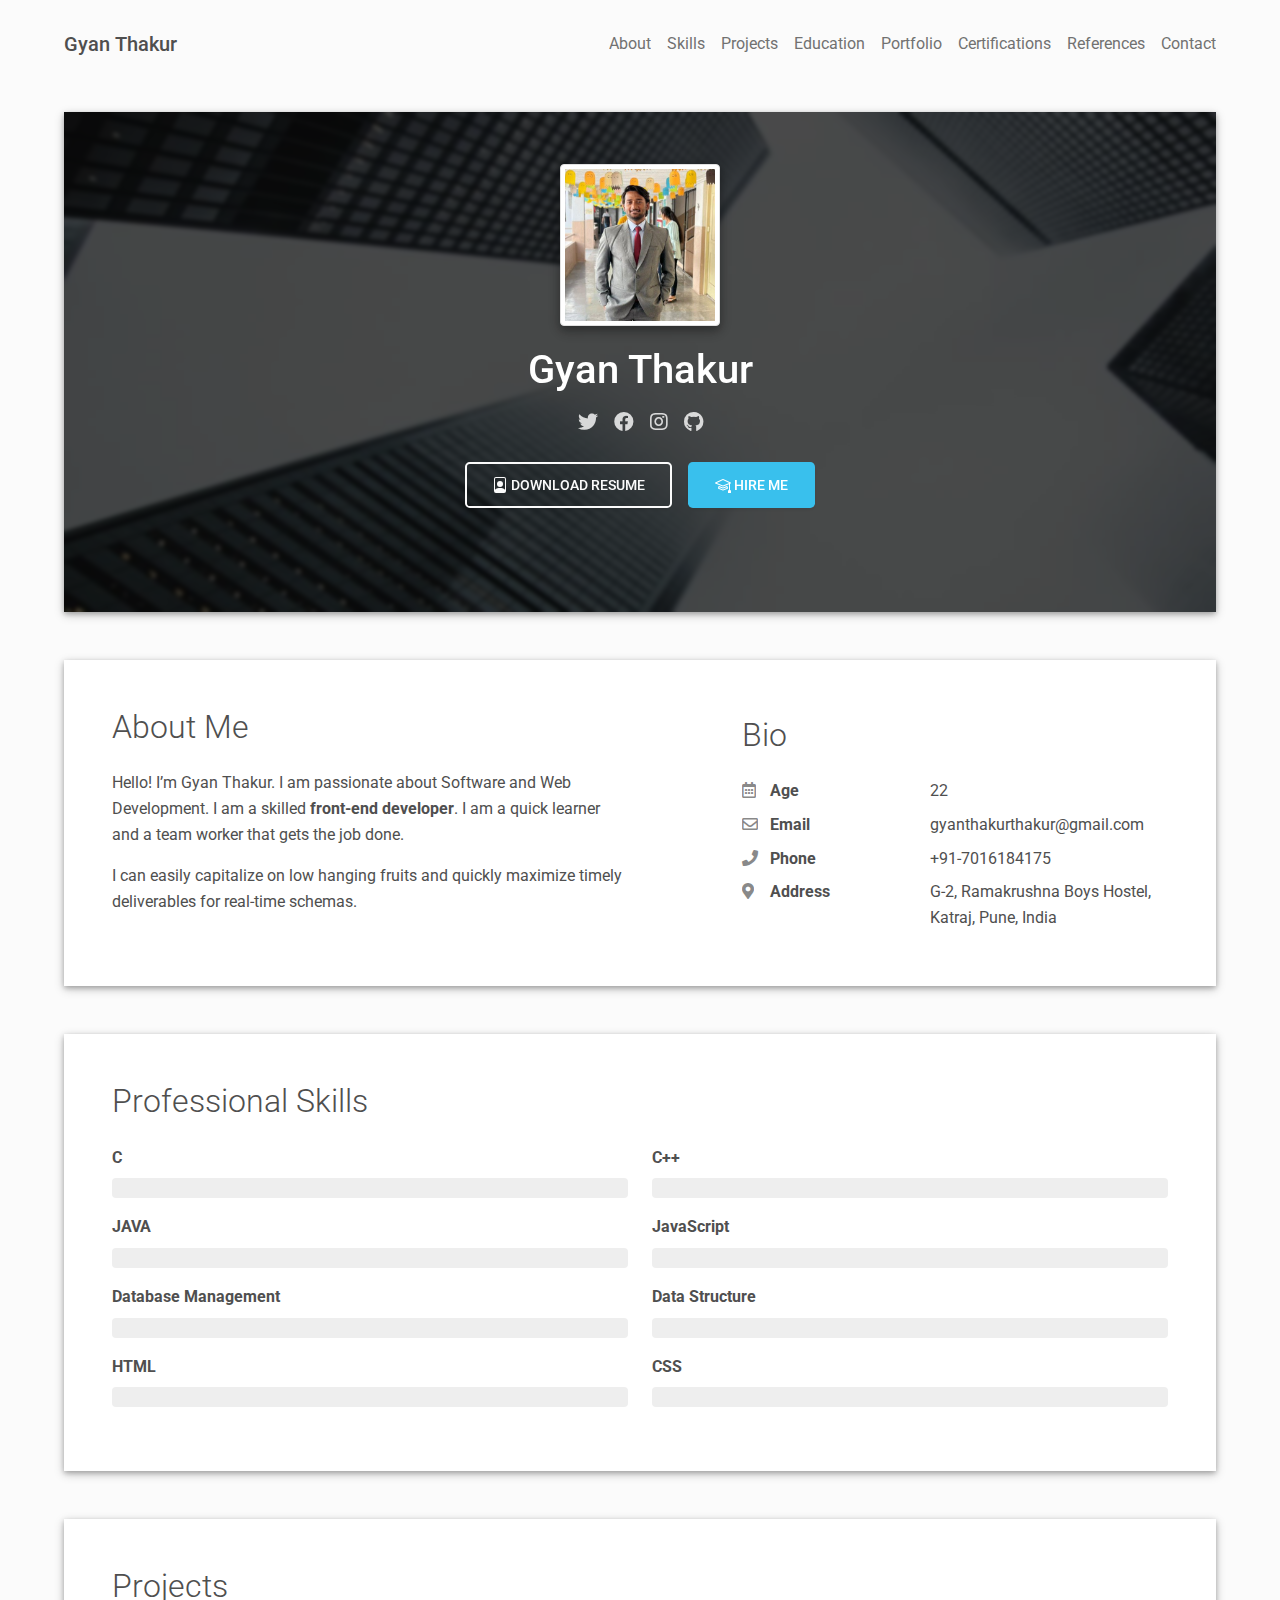
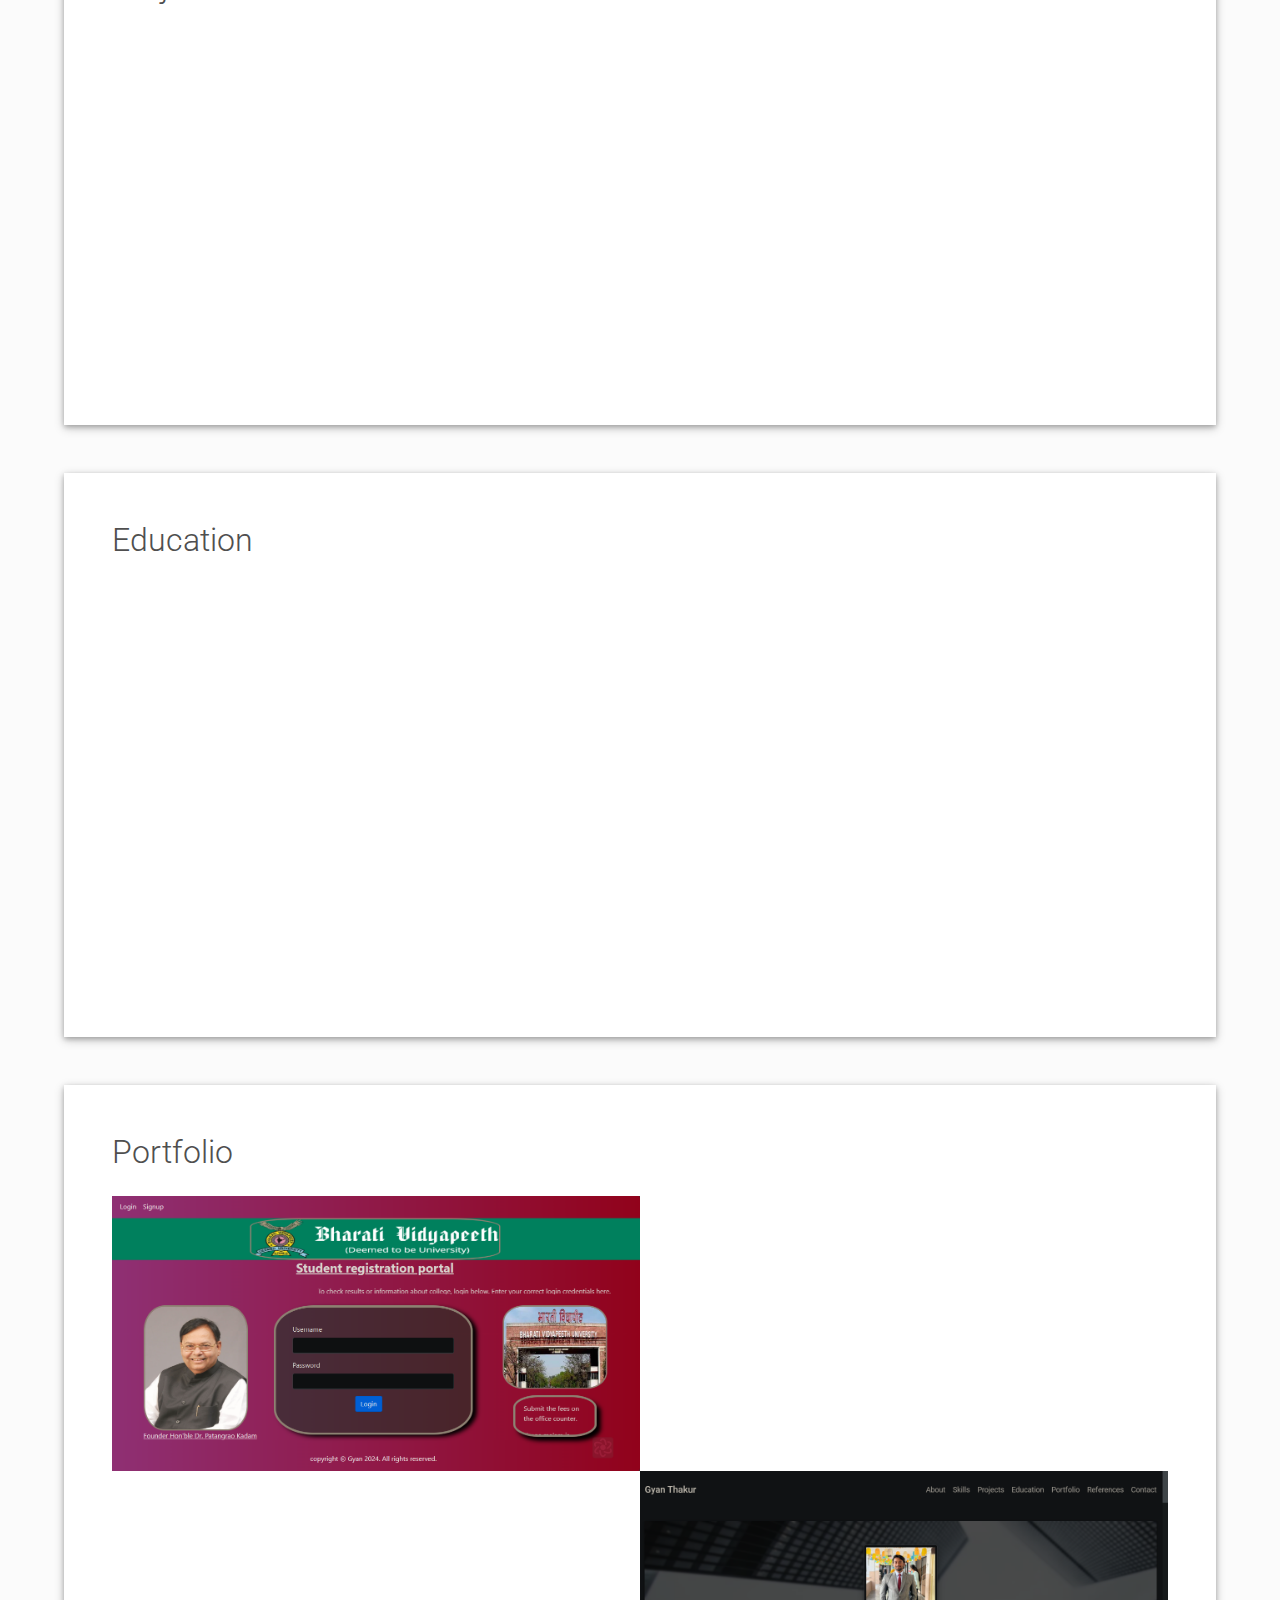
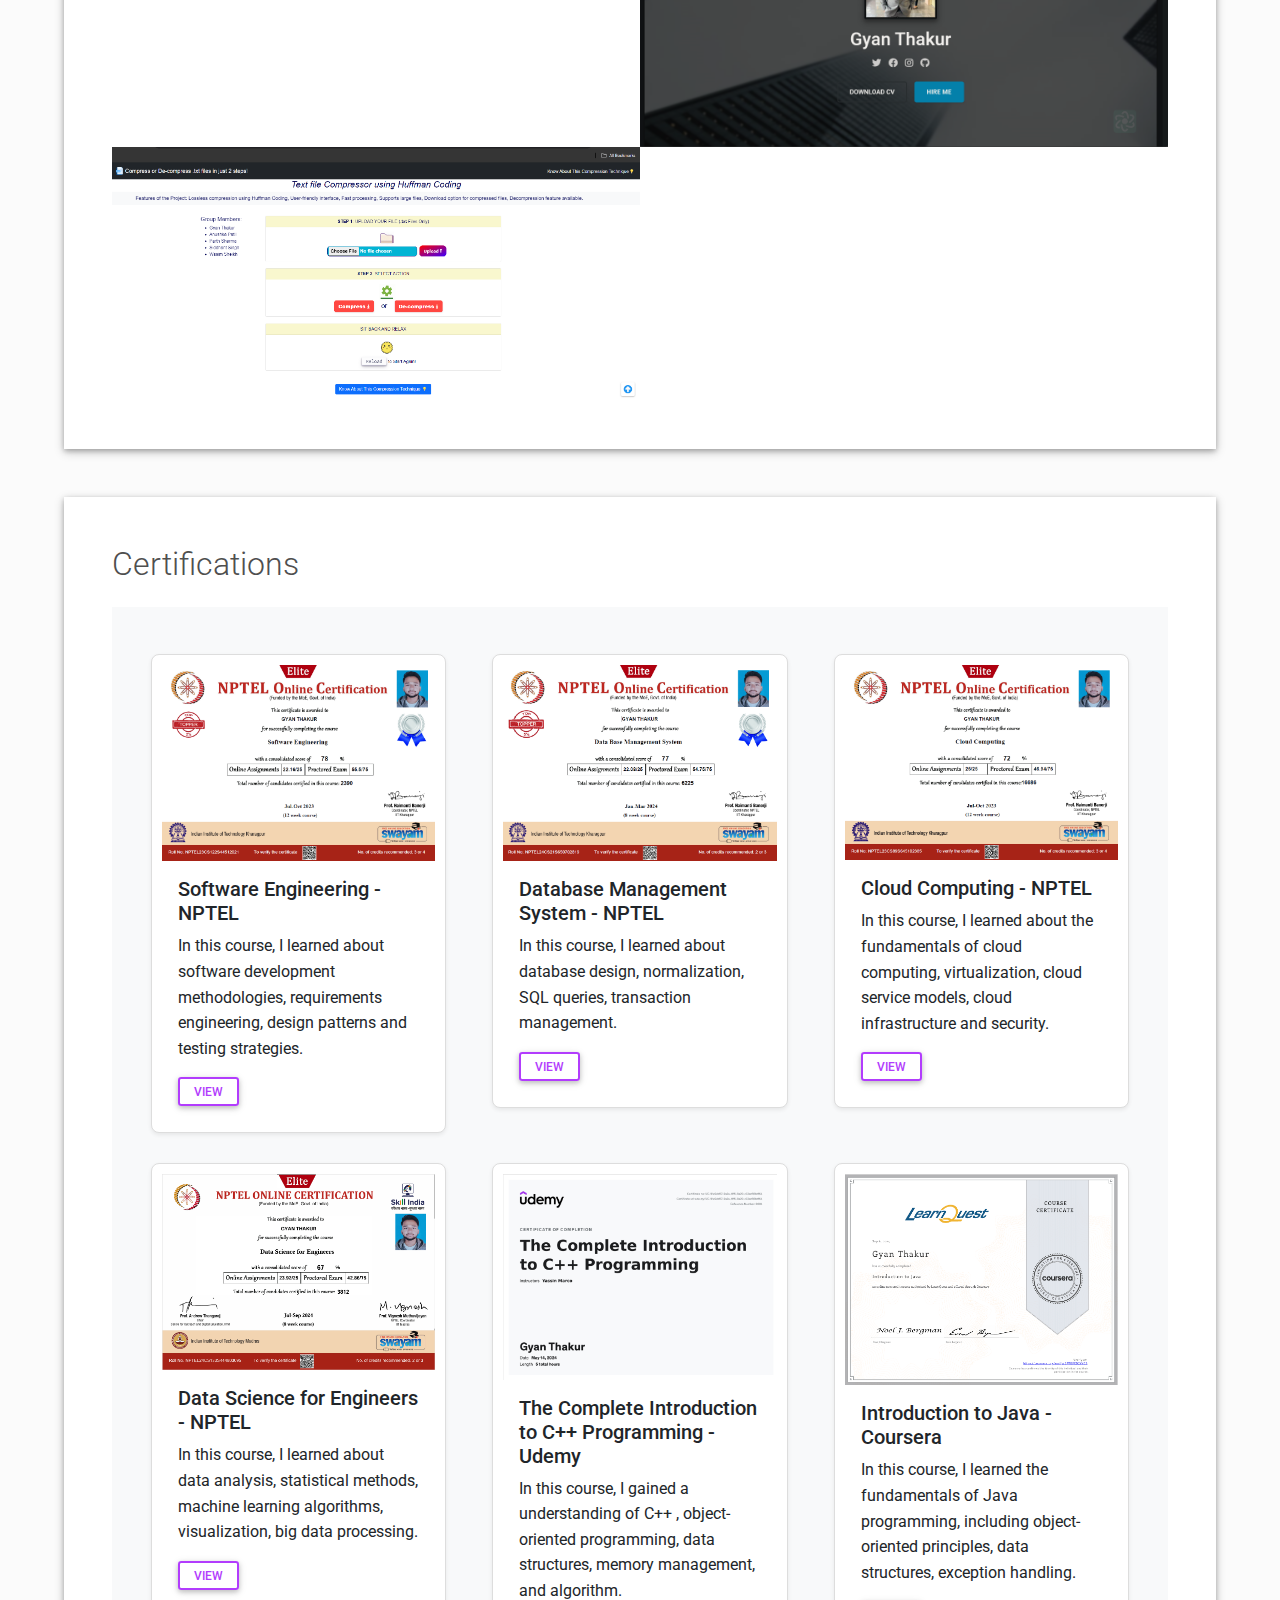
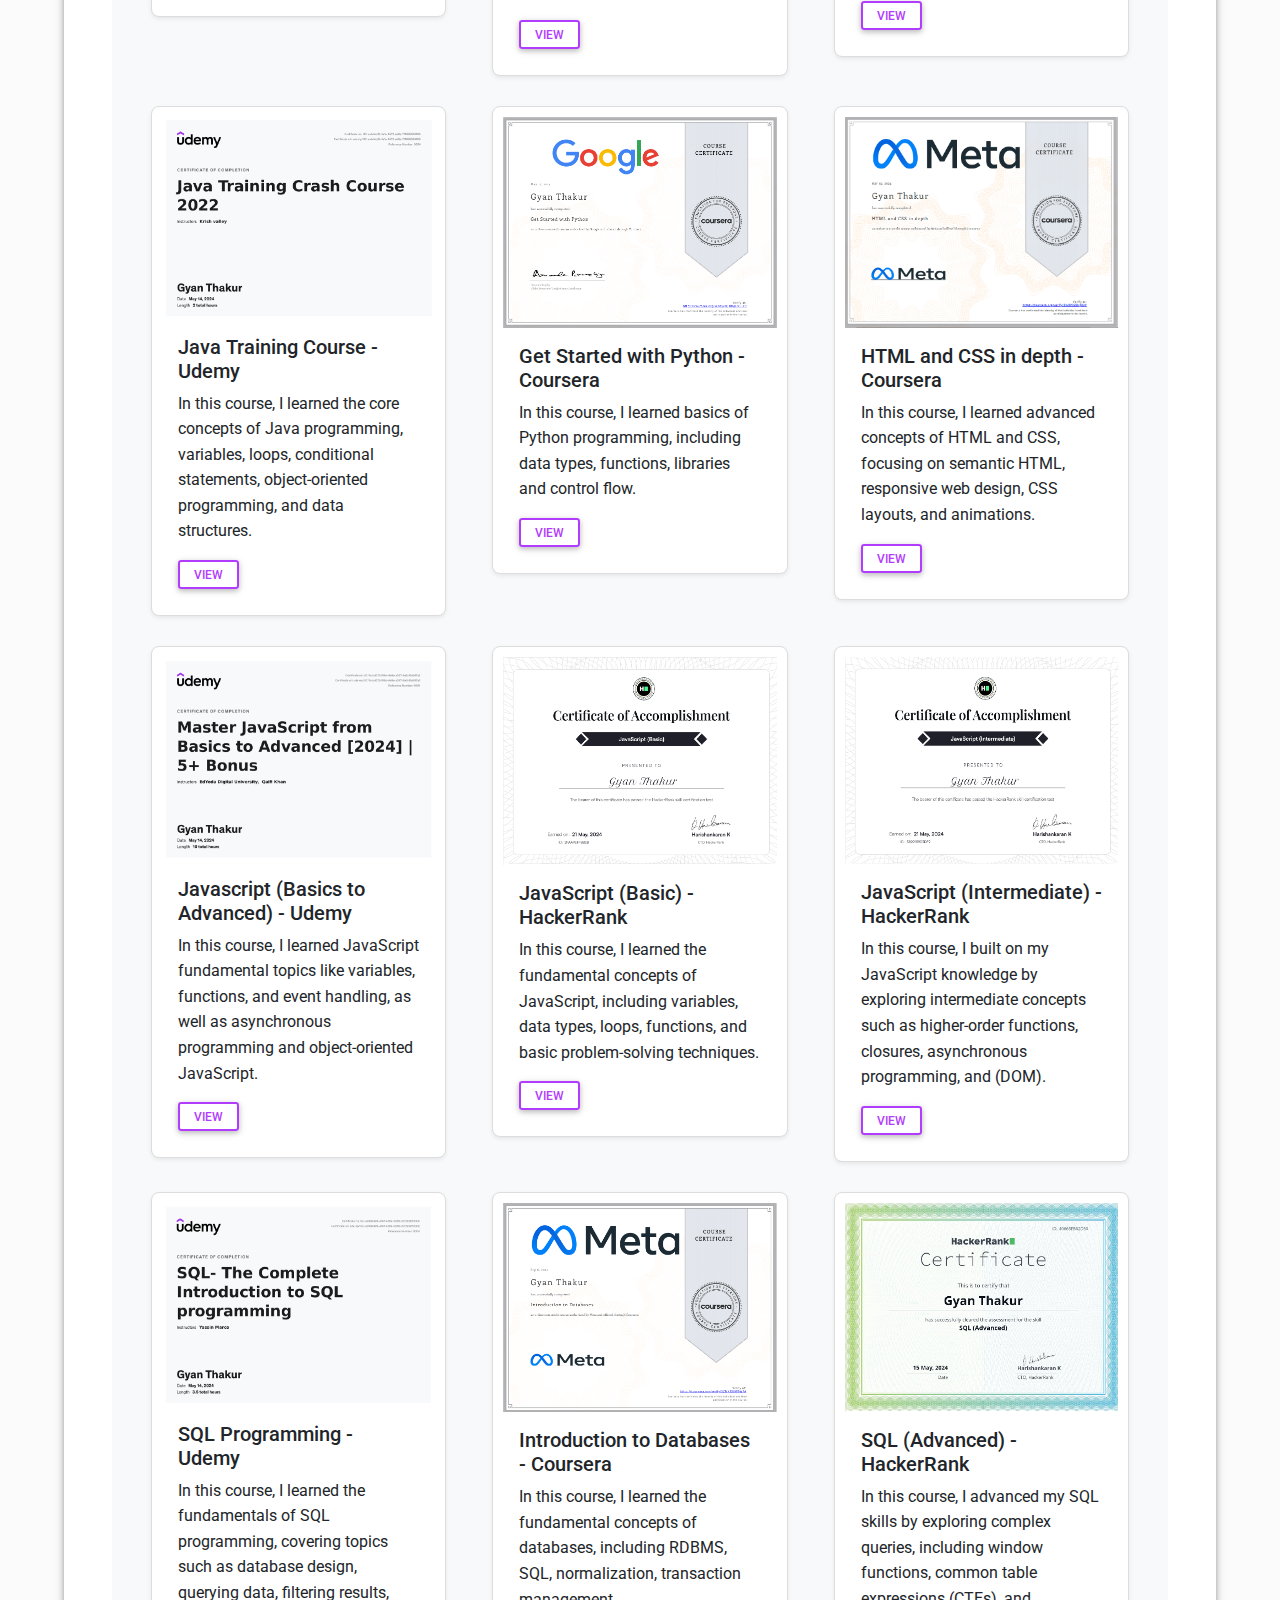
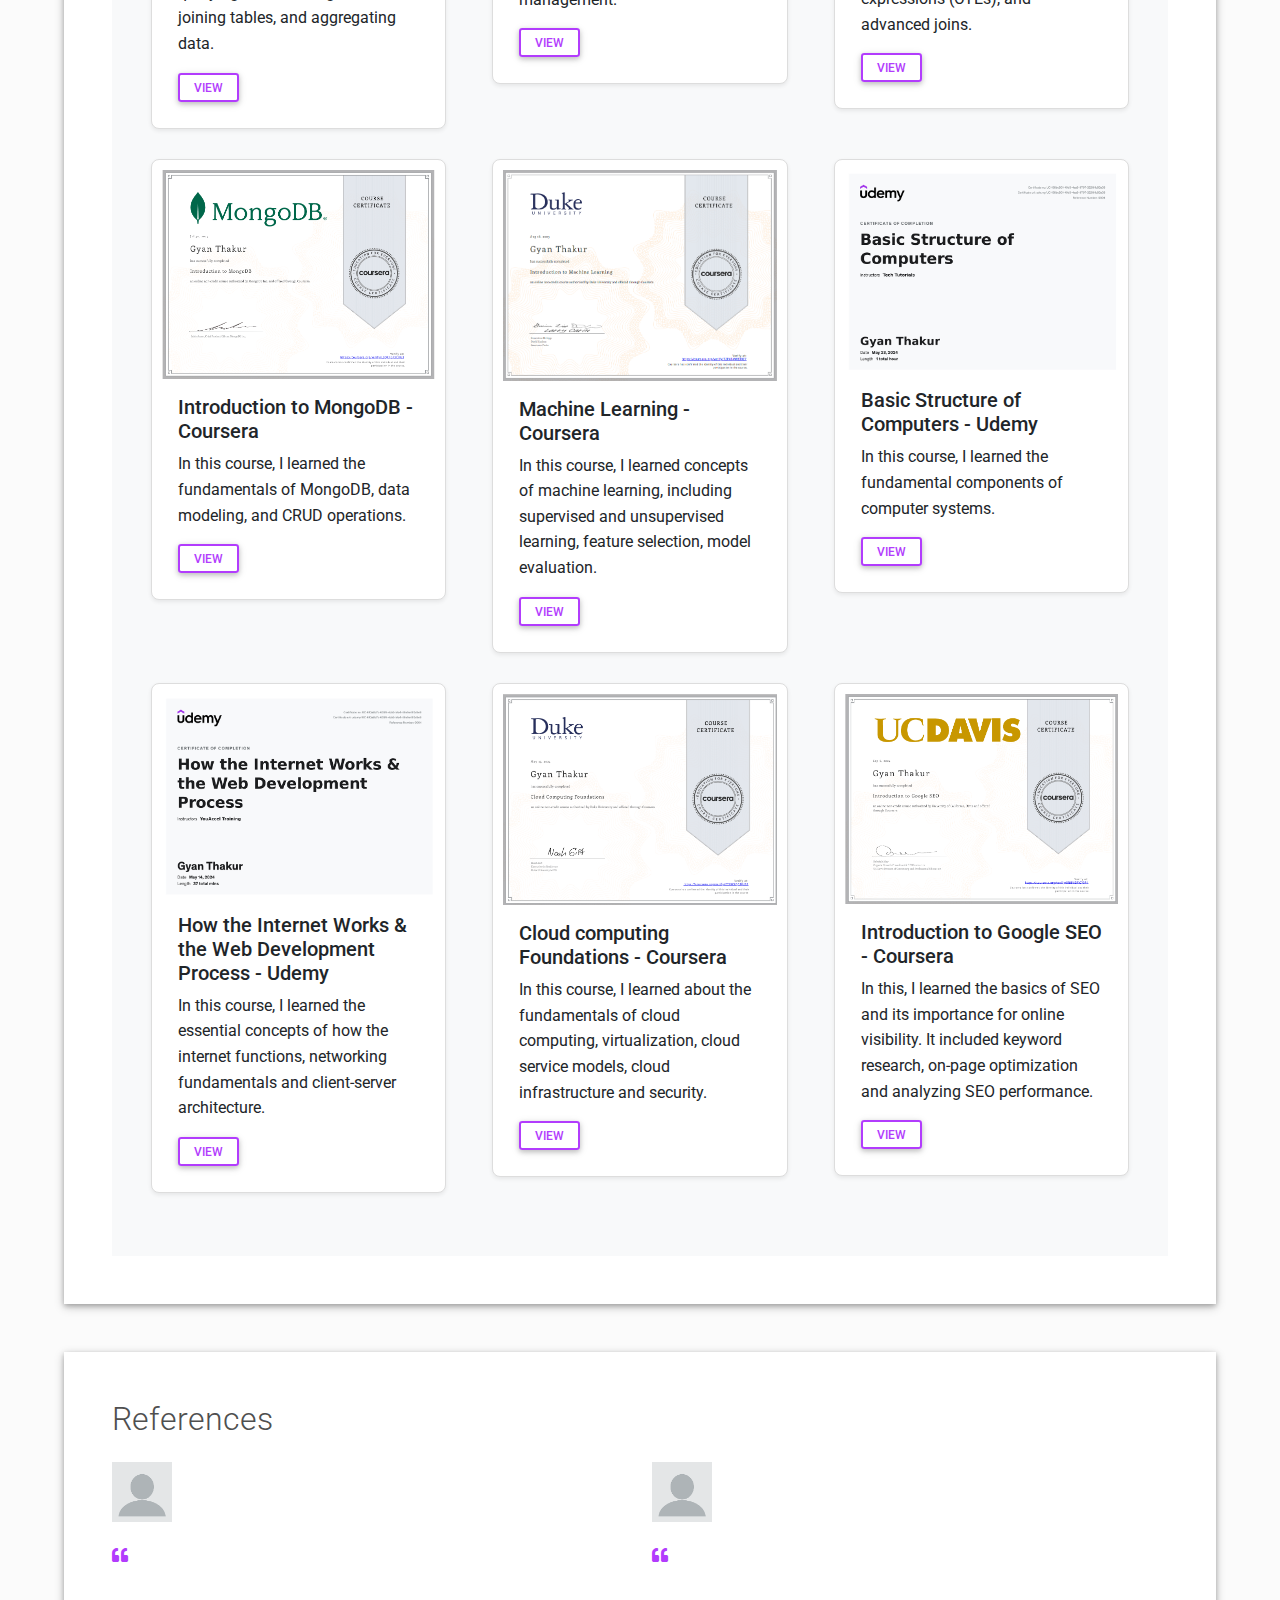
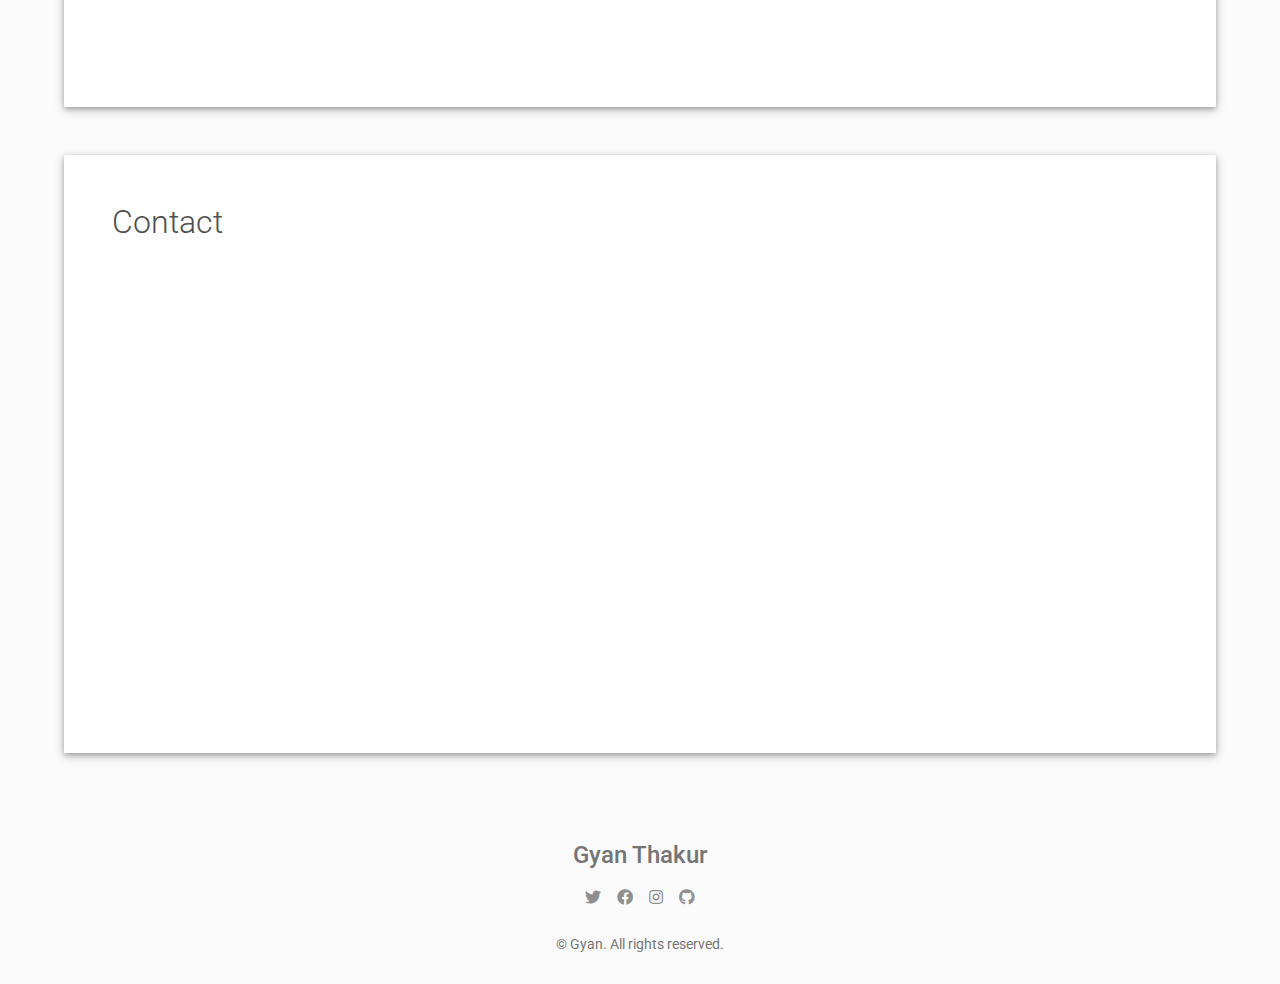
<file: index.html>
<!DOCTYPE html>
<html lang="en-US">

<head>
  <meta charset="UTF-8">
  <meta http-equiv="X-UA-Compatible" content="IE=edge">
  <meta name="viewport" content="width=device-width, initial-scale=1">
  <title>Portfolio website</title>
  <link href="https://cdn.jsdelivr.net/npm/bootstrap@5.3.3/dist/css/bootstrap.min.css" rel="stylesheet"
    integrity="sha384-QWTKZyjpPEjISv5WaRU9OFeRpok6YctnYmDr5pNlyT2bRjXh0JMhjY6hW+ALEwIH" crossorigin="anonymous">
  <link rel="preconnect" href="https://fonts.gstatic.com" crossorigin="crossorigin" />
  <link rel="preload" as="style"
    href="https://fonts.googleapis.com/css2?family=Poppins:wght@600&amp;family=Roboto:wght@300;400;500;700&amp;display=swap" />
  <link rel="stylesheet"
    href="https://fonts.googleapis.com/css2?family=Poppins:wght@600&amp;family=Roboto:wght@300;400;500;700&amp;display=swap"
    media="print" onload="this.media='all'" />
  <noscript>
    <link rel="stylesheet"
      href="https://fonts.googleapis.com/css2?family=Poppins:wght@600&amp;family=Roboto:wght@300;400;500;700&amp;display=swap" />
  </noscript>
  <link href="css/font-awesome/css/all.min.css" rel="stylesheet">
  <link href="css/mdb.min.css" rel="stylesheet">
  <link href="css/aos.css" rel="stylesheet">
  <link href="css/main.css" rel="stylesheet">
  <link href="css/form.css" rel="stylesheet">
  <noscript>
    <style type="text/css">
      [data-aos] {
        opacity: 1 !important;
        transform: translate(0) scale(1) !important;
      }
    </style>
  </noscript>
</head>

<body class="bg-light" id="top">
  <header class="d-print-none">
    <div class="container text-center text-lg-left">
      <div class="pt-4 clearfix">
        <h1 class="site-title mb-0">Gyan Thakur</h1>
        <div class="site-nav">
          <nav role="navigation">
            <ul class="nav justify-content-center">
              <li class="nav-item"><a class="nav-link" href="#about" title="About"><span
                    class="menu-title">About</span></a>
              </li>
              <li class="nav-item"><a class="nav-link" href="#skills" title="Skills"><span
                    class="menu-title">Skills</span></a>
              </li>
              <li class="nav-item"><a class="nav-link" href="#experience" title="Experience"><span
                    class="menu-title">Projects</span></a>
              </li>
              <li class="nav-item"><a class="nav-link" href="#education" title="Education"><span
                    class="menu-title">Education</span></a>
              </li>
              <li class="nav-item"><a class="nav-link" href="#portfolio" title="Portfolio"><span
                    class="menu-title">Portfolio</span></a>
              </li>
              <li class="nav-item"><a class="nav-link" href="#content" title="Certifications"><span
                class="menu-title">Certifications</span></a>
              </li>
              <li class="nav-item"><a class="nav-link" href="#references" title="References"><span
                    class="menu-title">References</span></a>
              </li>
              <li class="nav-item"><a class="nav-link" href="#contact" title="Contact"><span
                    class="menu-title">Contact</span></a>
              </li>
            </ul>
          </nav>
        </div>
      </div>
    </div>
  </header>
  <div class="page-content">
    <div class="container">
      <div class="resume-container">
        <div class="shadow-1-strong bg-white my-5" id="intro">
          <div class="bg-info text-white">
            <div class="cover bg-image"><img src="images/header-background.jpg" />
              <div class="mask" style="background-color: rgba(0, 0, 0, 0.7);backdrop-filter: blur(2px);">
                <div class="text-center p-5">
                  <div class="avatar p-1"><img class="img-thumbnail shadow-2-strong" src="images/pic.jpg" width="160"
                      height="160" /></div>
                  <div class="header-bio mt-3">
                    <div data-aos="zoom-in" data-aos-delay="0">
                      <h2 class="h1">Gyan Thakur</h2>
                    </div>
                    <div class="header-social mb-3 d-print-none" data-aos="zoom-in" data-aos-delay="200">
                      <nav role="navigation">
                        <ul class="nav justify-content-center">
                          <li class="nav-item"><a class="nav-link" href="https://twitter.com/gboundela"
                              title="Twitter"><i class="fab fa-twitter"></i><span
                                class="menu-title sr-only">Twitter</span></a>
                          </li>
                          <li class="nav-item"><a class="nav-link" href="https://www.facebook.com/gyanush_boundela"
                              title="Facebook"><i class="fab fa-facebook"></i><span
                                class="menu-title sr-only">Facebook</span></a>
                          </li>
                          <li class="nav-item"><a class="nav-link"
                              href="https://www.instagram.com/sarcastic_introvert_007" title="Instagram"><i
                                class="fab fa-instagram"></i><span class="menu-title sr-only">Instagram</span></a>
                          </li>
                          <li class="nav-item"><a class="nav-link" href="https://github.com/gyan007" title="Github"><i
                                class="fab fa-github"></i><span class="menu-title sr-only">Github</span></a>
                          </li>
                        </ul>
                      </nav>
                    </div>
                    <div class="d-print-none"><a class="btn btn-outline-light btn-lg shadow-sm mt-1 me-3"
                        href="Gyan_thakur_Resume.pdf" data-aos="fade-right" data-aos-delay="700"><svg
                          xmlns="http://www.w3.org/2000/svg" width="16" height="16" fill="currentColor"
                          class="bi bi-file-person mr-2 mb-1" viewBox="0 0 16 16">
                          <path
                            d="M12 1a1 1 0 0 1 1 1v10.755S12 11 8 11s-5 1.755-5 1.755V2a1 1 0 0 1 1-1zM4 0a2 2 0 0 0-2 2v12a2 2 0 0 0 2 2h8a2 2 0 0 0 2-2V2a2 2 0 0 0-2-2z" />
                          <path d="M8 10a3 3 0 1 0 0-6 3 3 0 0 0 0 6" />
                        </svg> Download Resume</a><a class="btn btn-info btn-lg shadow-sm mt-1" href="#contact"
                        data-aos="fade-left" data-aos-delay="700"><svg xmlns="http://www.w3.org/2000/svg" width="16"
                          height="16" fill="currentColor" class="bi bi-mortarboard mb-1" viewBox="0 0 16 16">
                          <path
                            d="M8.211 2.047a.5.5 0 0 0-.422 0l-7.5 3.5a.5.5 0 0 0 .025.917l7.5 3a.5.5 0 0 0 .372 0L14 7.14V13a1 1 0 0 0-1 1v2h3v-2a1 1 0 0 0-1-1V6.739l.686-.275a.5.5 0 0 0 .025-.917zM8 8.46 1.758 5.965 8 3.052l6.242 2.913z" />
                          <path
                            d="M4.176 9.032a.5.5 0 0 0-.656.327l-.5 1.7a.5.5 0 0 0 .294.605l4.5 1.8a.5.5 0 0 0 .372 0l4.5-1.8a.5.5 0 0 0 .294-.605l-.5-1.7a.5.5 0 0 0-.656-.327L8 10.466zm-.068 1.873.22-.748 3.496 1.311a.5.5 0 0 0 .352 0l3.496-1.311.22.748L8 12.46z" />
                        </svg> Hire Me</a></div>
                  </div>
                </div>
              </div>
            </div>
          </div>
        </div>
        <div class="shadow-1-strong bg-white my-5 p-5" id="about">
          <div class="about-section">
            <div class="row">
              <div class="col-md-6">
                <h2 class="h2 fw-light mb-4">About Me</h2>
                <p>Hello! I’m Gyan Thakur. I am passionate about Software and Web Development. I am a skilled
                  <strong>front-end developer</strong>. I am a quick learner and a team worker that gets the job done.
                </p>
                <p>I can easily capitalize on low hanging fruits and quickly maximize timely deliverables for real-time
                  schemas.</p>
              </div>
              <div class="col-md-5 offset-lg-1">
                <div class="row mt-2">
                  <h2 class="h2 fw-light mb-4">Bio</h2>
                  <div class="col-sm-5">
                    <div class="pb-2 fw-bolder"><i class="far fa-calendar-alt pe-2 text-muted"
                        style="width:24px;opacity:0.85;"></i> Age</div>
                  </div>
                  <div class="col-sm-7">
                    <div class="pb-2">22</div>
                  </div>
                  <div class="col-sm-5">
                    <div class="pb-2 fw-bolder"><i class="far fa-envelope pe-2 text-muted"
                        style="width:24px;opacity:0.85;"></i> Email</div>
                  </div>
                  <div class="col-sm-7">
                    <div class="pb-2">gyanthakurthakur@gmail.com</div>
                  </div>
                  <div class="col-sm-5">
                    <div class="pb-2 fw-bolder"><i class="fas fa-phone pe-2 text-muted"
                        style="width:24px;opacity:0.85;"></i> Phone</div>
                  </div>
                  <div class="col-sm-7">
                    <div class="pb-2">+91-7016184175</div>
                  </div>
                  <div class="col-sm-5">
                    <div class="pb-2 fw-bolder"><i class="fas fa-map-marker-alt pe-2 text-muted"
                        style="width:24px;opacity:0.85;"></i> Address</div>
                  </div>
                  <div class="col-sm-7">
                    <div class="pb-2">G-2, Ramakrushna Boys Hostel, Katraj, Pune, India</div>
                  </div>
                </div>
              </div>
            </div>
          </div>
        </div>


        <div class="shadow-1-strong bg-white my-5 p-5" id="skills">
          <div class="skills-section">
            <h2 class="h2 fw-light mb-4">Professional Skills</h2>
            <div class="row">
              <div class="col-md-6">
                <div class="mb-3"><span class="fw-bolder">C</span>
                  <div class="progress my-2 rounded" style="height: 20px">
                    <div class="progress-bar bg-info" role="progressbar" data-aos="zoom-in-right" data-aos-delay="100"
                      data-aos-anchor=".skills-section" style="width: 65%;" aria-valuenow="95" aria-valuemin="0"
                      aria-valuemax="100">Master</div>
                  </div>
                </div>
                <div class="mb-3"><span class="fw-bolder">JAVA</span>
                  <div class="progress my-2 rounded" style="height: 20px">
                    <div class="progress-bar bg-info" role="progressbar" data-aos="zoom-in-right" data-aos-delay="200"
                      data-aos-anchor=".skills-section" style="width: 55%" aria-valuenow="85" aria-valuemin="0"
                      aria-valuemax="100">Intermediate</div>
                  </div>
                </div>
                <div class="mb-3"><span class="fw-bolder">Database Management</span>
                  <div class="progress my-2 rounded" style="height: 20px">
                    <div class="progress-bar bg-info" role="progressbar" data-aos="zoom-in-right" data-aos-delay="300"
                      data-aos-anchor=".skills-section" style="width: 75%" aria-valuenow="75" aria-valuemin="0"
                      aria-valuemax="100">Master</div>
                  </div>
                </div>
                <div class="mb-3"><span class="fw-bolder">HTML</span>
                  <div class="progress my-2 rounded" style="height: 20px">
                    <div class="progress-bar bg-info" role="progressbar" data-aos="zoom-in-right" data-aos-delay="300"
                      data-aos-anchor=".skills-section" style="width: 95%" aria-valuenow="75" aria-valuemin="0"
                      aria-valuemax="100">Expert</div>
                  </div>
                </div>
              </div>
              <div class="col-md-6">
                <div class="mb-3"><span class="fw-bolder">C++</span>
                  <div class="progress my-2 rounded" style="height: 20px">
                    <div class="progress-bar bg-secondary" role="progressbar" data-aos="zoom-in-right"
                      data-aos-delay="400" data-aos-anchor=".skills-section" style="width: 70%" aria-valuenow="95"
                      aria-valuemin="0" aria-valuemax="100">Master</div>
                  </div>
                </div>
                <div class="mb-3"><span class="fw-bolder">JavaScript</span>
                  <div class="progress my-2 rounded" style="height: 20px">
                    <div class="progress-bar bg-secondary" role="progressbar" data-aos="zoom-in-right"
                      data-aos-delay="400" data-aos-anchor=".skills-section" style="width: 65%" aria-valuenow="90"
                      aria-valuemin="0" aria-valuemax="100">Intermediate</div>
                  </div>
                </div>
                <div class="mb-3"><span class="fw-bolder">Data Structure</span>
                  <div class="progress my-2 rounded" style="height: 20px">
                    <div class="progress-bar bg-secondary" role="progressbar" data-aos="zoom-in-right"
                      data-aos-delay="500" data-aos-anchor=".skills-section" style="width: 78%" aria-valuenow="85"
                      aria-valuemin="0" aria-valuemax="100">Intermediate</div>
                  </div>
                </div>
                <div class="mb-3"><span class="fw-bolder">CSS</span>
                  <div class="progress my-2 rounded" style="height: 20px">
                    <div class="progress-bar bg-secondary" role="progressbar" data-aos="zoom-in-right"
                      data-aos-delay="600" data-aos-anchor=".skills-section" style="width: 95%" aria-valuenow="75"
                      aria-valuemin="0" aria-valuemax="100">Expert</div>
                  </div>
                </div>
              </div>
            </div>
          </div>
        </div>

        


        <div class="shadow-1-strong bg-white my-5 p-5" id="experience">
          <div class="work-experience-section">
            <h2 class="h2 fw-light mb-4">Projects</h2>
            <div class="timeline">
              <div class="timeline-card timeline-card-info" data-aos="fade-in" data-aos-delay="0">
                <div class="timeline-head px-4 pt-3">
                  <div class="h5">Text file compressor <span class="text-muted h6">as Project Based
                      Learning</span></div>
                </div>
                <div class="timeline-body px-4 pb-4">
                  <div class="text-muted text-small mb-3">Sep, 2024</div>
                  <div>Built highly performant website for text file compression. Worked with
                    development team to implement Huffman coding concept using HTML, CSS and modern JavaScript.</div>
                </div>
              </div>
              <div class="timeline-card timeline-card-info" data-aos="fade-in" data-aos-delay="200">
                <div class="timeline-head px-4 pt-3">
                  <div class="h5">Student portal Website<span class="text-muted h6"> as Project Based
                      Learning</span></div>
                </div>
                <div class="timeline-body px-4 pb-4">
                  <div class="text-muted text-small mb-3">Jul, 2024</div>
                  <div>This is a comprehensive website designed to streamline the signup and login process
                    for students accessing educational resources and services. Developed with the aim of providing a
                    seamless user experience, this offers robust features for user registration, authentication,
                    and profile management, ensuring security and convenience for students and educators alike.</div>
                </div>
              </div>
            </div>
          </div>
        </div>


        <div class="shadow-1-strong bg-white my-5 p-5" id="education">
          <div class="education-section">
            <h2 class="h2 fw-light mb-4">Education</h2>
            <div class="timeline">
              <div class="timeline-card timeline-card-success" data-aos="fade-in" data-aos-delay="0">
                <div class="timeline-head px-4 pt-3">
                  <div class="h5">Bachelor of Technology <span class="text-muted h6">from Bharati vidyapeeth college of
                      engineering</span> </div>
                </div>
                <div class="timeline-body px-4 pb-4">
                  <div class="text-muted text-small mb-3">2022 - Present</div>
                  <div>Studied in computer engineering discipline.</div>
                </div>
              </div>
              <div class="timeline-card timeline-card-success" data-aos="fade-in" data-aos-delay="200">
                <div class="timeline-head px-4 pt-3">
                  <div class="h5">Intermediate <span class="text-muted h6">from Vidya Niketan</span>
                  </div>
                </div>
                <div class="timeline-body px-4 pb-4">
                  <div class="text-muted text-small mb-3">2019 - 2020</div>
                  <div>Studied in science discipline</div>
                </div>
              </div>
              <div class="timeline-card timeline-card-success" data-aos="fade-in" data-aos-delay="400">
                <div class="timeline-head px-4 pt-3">
                  <div class="h5">Matriculation <span class="text-muted h6">from D.A.V Public School</span> </div>
                </div>
                <div class="timeline-body px-4 pb-4">
                  <div class="text-muted text-small mb-3">2017-18</div>
                  <div>Studied all the subjects which where important for science discipline.</div>
                </div>
              </div>
            </div>
          </div>
        </div>


        <div class="shadow-1-strong bg-white my-5 p-5 d-print-none" id="portfolio">
          <div class="portfolio-section">
            <h2 class="h2 fw-light mb-4">Portfolio</h2>
            <div class="row g-0">
              <div class="col-md-6"><a href="https://github.com/gyan007/Student-portal1" target="_blank"><img class="img-fluid"
                    src="images/project1.png" width="800" height="700" /></a></div>
              <div class="col-md-6 d-flex align-items-center" data-aos="fade-left" data-aos-delay="100">
                <div class="m-4 mt-md-2">
                  <p class="text-teal text-small">Frontend / HTML / CSS / JavaScript / PHP</p>
                  <h3>Student Portal Website</h3>
                  <p class="text-muted">Built highly performant website front end for a Student portal. Delivered
                    codebase in HTML, CSS and modern JavaScript.</p>
                </div>
              </div>
            </div>
            <div class="row g-0 portfolio-reverse">
              <div class="col-md-6 d-flex align-items-center" data-aos="fade-right" data-aos-delay="100">
                <div class="m-4 mt-md-2 text-end">
                  <p class="text-teal text-small">Frontend / HTML / CSS / JavaScript</p>
                  <h3>Portfolio website</h3>
                  <p class="text-muted">Built highly performant website for my portfolio. Worked on front-end
                    deliver codebase in HTML, CSS and modern JavaScript.</p>
                </div>
              </div>
              <div class="col-md-6"><a href="https://gyan007.github.io/Gyan-s-Portfolio/" target="_blank"><img
                    class="img-fluid" src="images/project2.png" width="800" height="500" /></a></div>
            </div>
            <div class="row g-0">
              <div class="col-md-6"><a href="https://gyan007.github.io/Text-compressor/" target="_blank"><img
                    class="img-fluid" src="images/project-3.png" width="800" height="500" /></a></div>
              <div class="col-md-6 d-flex align-items-center" data-aos="fade-left" data-aos-delay="100">
                <div class="m-4 mt-md-2">
                  <p class="text-teal text-small">Frontend / HTML / CSS / JavaScript / PHP</p>
                  <h3>Text File Compressor</h3>
                  <p class="text-muted">Built highly performant website for text file compression. Worked with
                    development team to implement Huffman coding concept using HTML, CSS and modern JavaScript.</p>
                </div>
              </div>
            </div>
          </div>
        </div>




        <div id="content"></div>


        <div class="shadow-1-strong bg-white my-5 p-5" id="references">
          <div class="reference-section">
            <h2 class="h2 fw-light mb-4">References</h2>
            <div class="row">
              <div class="col-md-6">
                <div class="d-flex mb-2">
                  <div class="avatar"><img src="images/reference.png" width="60" height="60" /></div>
                  <div class="header-bio m-3 mb-0">
                    <h3 class="h6 mb-1" data-aos="fade-left" data-aos-delay="0">Senior Professor</h3>
                    <p class="text-muted text-small" data-aos="fade-left" data-aos-delay="100">Professor / Bharati
                      vidyapeeth
                    </p>
                  </div>
                </div>
                <div class="d-flex"><i class="text-secondary fas fa-quote-left"></i>
                  <p class="lead mx-2" data-aos="fade-left" data-aos-delay="100">Gyan displays exemplary
                    professionalism and is able to take on challenges. He learns quickly and is an asset to any team.
                  </p>
                </div>
              </div>
              <div class="col-md-6">
                <div class="d-flex mb-2">
                  <div class="avatar"><img src="images/reference.png" width="60" height="60" /></div>
                  <div class="header-bio m-3 mb-0">
                    <h3 class="h6 mb-1" data-aos="fade-left" data-aos-delay="0">Senior Professor</h3>
                    <p class="text-muted text-small" data-aos="fade-left" data-aos-delay="100">Professor / Bharati
                      vidyapeeth</p>
                  </div>
                </div>
                <div class="d-flex"><i class="text-secondary fas fa-quote-left"></i>
                  <p class="lead mx-2" data-aos="fade-left" data-aos-delay="100">Gyan is a great student and problem
                    solver. He is quick to extend his helping hand and makes a good team player.</p>
                </div>
              </div>
            </div>
          </div>
        </div>
        <div class="shadow-1-strong bg-white my-5 p-5" id="contact">
          <div class="contant-section">
            <h2 class="h2 fw-light text mb-4">Contact</h2>
            <div class="row mb-4">
              <div class="col-md-5" data-aos="fade-left" data-aos-delay="200">
                <div class="mt-1">
                  <div class="h6"><i class="fas fa-phone pe-2 text-muted" style="width:24px;opacity:0.85;"></i>
                    +91-7016184175</div>
                  <div class="h6"><i class="far fa-envelope pe-2 text-muted" style="width:24px;opacity:0.85;"></i>
                    gyanthakurthakur@gmail.com</div>
                </div>
                <div class="mt-5 d-print-none">
                  <form action="https://formspree.io/f/mnqeworw" method="POST">
                    <label>
                      Your email:
                      <input type="email" name="email">
                    </label>
                    <label>
                      Your message:
                      <textarea name="message"></textarea>
                    </label>
                    <!-- your other form fields go here -->
                    <button type="submit">Send</button>
                  </form>
                </div>
              </div>
              <div class="col-md-7 d-print-none" data-aos="zoom-in" data-aos-delay="100"><iframe
                  src="https://www.google.com/maps/embed?pb=!1m18!1m12!1m3!1d3780.686058595145!2d73.8295808!3d18.5401344!2m3!1f0!2f0!3f0!3m2!1i1024!2i768!4f13.1!3m3!1m2!1s0x3bc2bf0713c39649%3A0x9734de3c6d8f59c2!2sPune%2C%20Maharashtra!5e0!3m2!1sen!2sin!4v1646670001129!5m2!1sen!2sin"
                  width="500" height="400" style="border:0;width:100%;" allowfullscreen="" loading="lazy"></iframe>
              </div>
            </div>
          </div>
        </div>
      </div>
    </div>
  </div>
  <footer class="pt-4 pb-4 text-muted text-center d-print-none">
    <div class="container">
      <div class="my-3">
        <div class="h4">Gyan Thakur</div>
        <div class="footer-nav">
          <nav role="navigation">
            <ul class="nav justify-content-center">
              <li class="nav-item"><a class="nav-link" href="https://twitter.com/gboundela" title="Twitter"><i
                    class="fab fa-twitter"></i><span class="menu-title sr-only">Twitter</span></a>
              </li>
              <li class="nav-item"><a class="nav-link" href="https://www.facebook.com/gyanush_boundela"
                  title="Facebook"><i class="fab fa-facebook"></i><span class="menu-title sr-only">Facebook</span></a>
              </li>
              <li class="nav-item"><a class="nav-link" href="https://www.instagram.com/sarcastic_introvert_007"
                  title="Instagram"><i class="fab fa-instagram"></i><span
                    class="menu-title sr-only">Instagram</span></a>
              </li>
              <li class="nav-item"><a class="nav-link" href="https://github.com/gyan007" title="Github"><i
                    class="fab fa-github"></i><span class="menu-title sr-only">Github</span></a>
              </li>
            </ul>
          </nav>
        </div>
      </div>
      <div class="text-small">
        <div class="mb-1">&copy; Gyan. All rights reserved.</div>
      </div>
    </div>
    <button onclick="topFunction()" id="myBtn" title="Go to top"><svg xmlns="http://www.w3.org/2000/svg" width="32"
        height="32" fill="currentColor" class="bi bi-arrow-up-circle-fill" viewBox="0 0 16 16">
        <path
          d="M16 8A8 8 0 1 0 0 8a8 8 0 0 0 16 0m-7.5 3.5a.5.5 0 0 1-1 0V5.707L5.354 7.854a.5.5 0 1 1-.708-.708l3-3a.5.5 0 0 1 .708 0l3 3a.5.5 0 0 1-.708.708L8.5 5.707z" />
      </svg></button>

  </footer>
  <script src="https://cdn.jsdelivr.net/npm/bootstrap@5.3.3/dist/js/bootstrap.bundle.min.js"
    integrity="sha384-YvpcrYf0tY3lHB60NNkmXc5s9fDVZLESaAA55NDzOxhy9GkcIdslK1eN7N6jIeHz"
    crossorigin="anonymous"></script>
  <script src="scripts/aos.js"></script>
  <script src="scripts/main.js"></script>
  <script>

    // Get the button element
    let mybutton = document.getElementById("myBtn");

    // Show the button when the user scrolls down 20px from the top
    window.onscroll = function () {
      scrollFunction();
    };

    function scrollFunction() {
      if (document.body.scrollTop > 20 || document.documentElement.scrollTop > 20) {
        mybutton.style.display = "block";
      } else {
        mybutton.style.display = "none";
      }
    }


    function loadContent() {
      fetch('project.html')
          .then(response => response.text())
          .then(data => {
              document.getElementById('content').innerHTML = data;
          })
          .catch(error => console.error('Error loading content:', error));
  }
  // Call the function to load content
  loadContent();



    // Scroll to the top of the document when the button is clicked
    function topFunction() {
      document.body.scrollTop = 0; // For Safari
      document.documentElement.scrollTop = 0; // For Chrome, Firefox, IE, and Opera
    }

  </script>
</body>

</html>
</file>
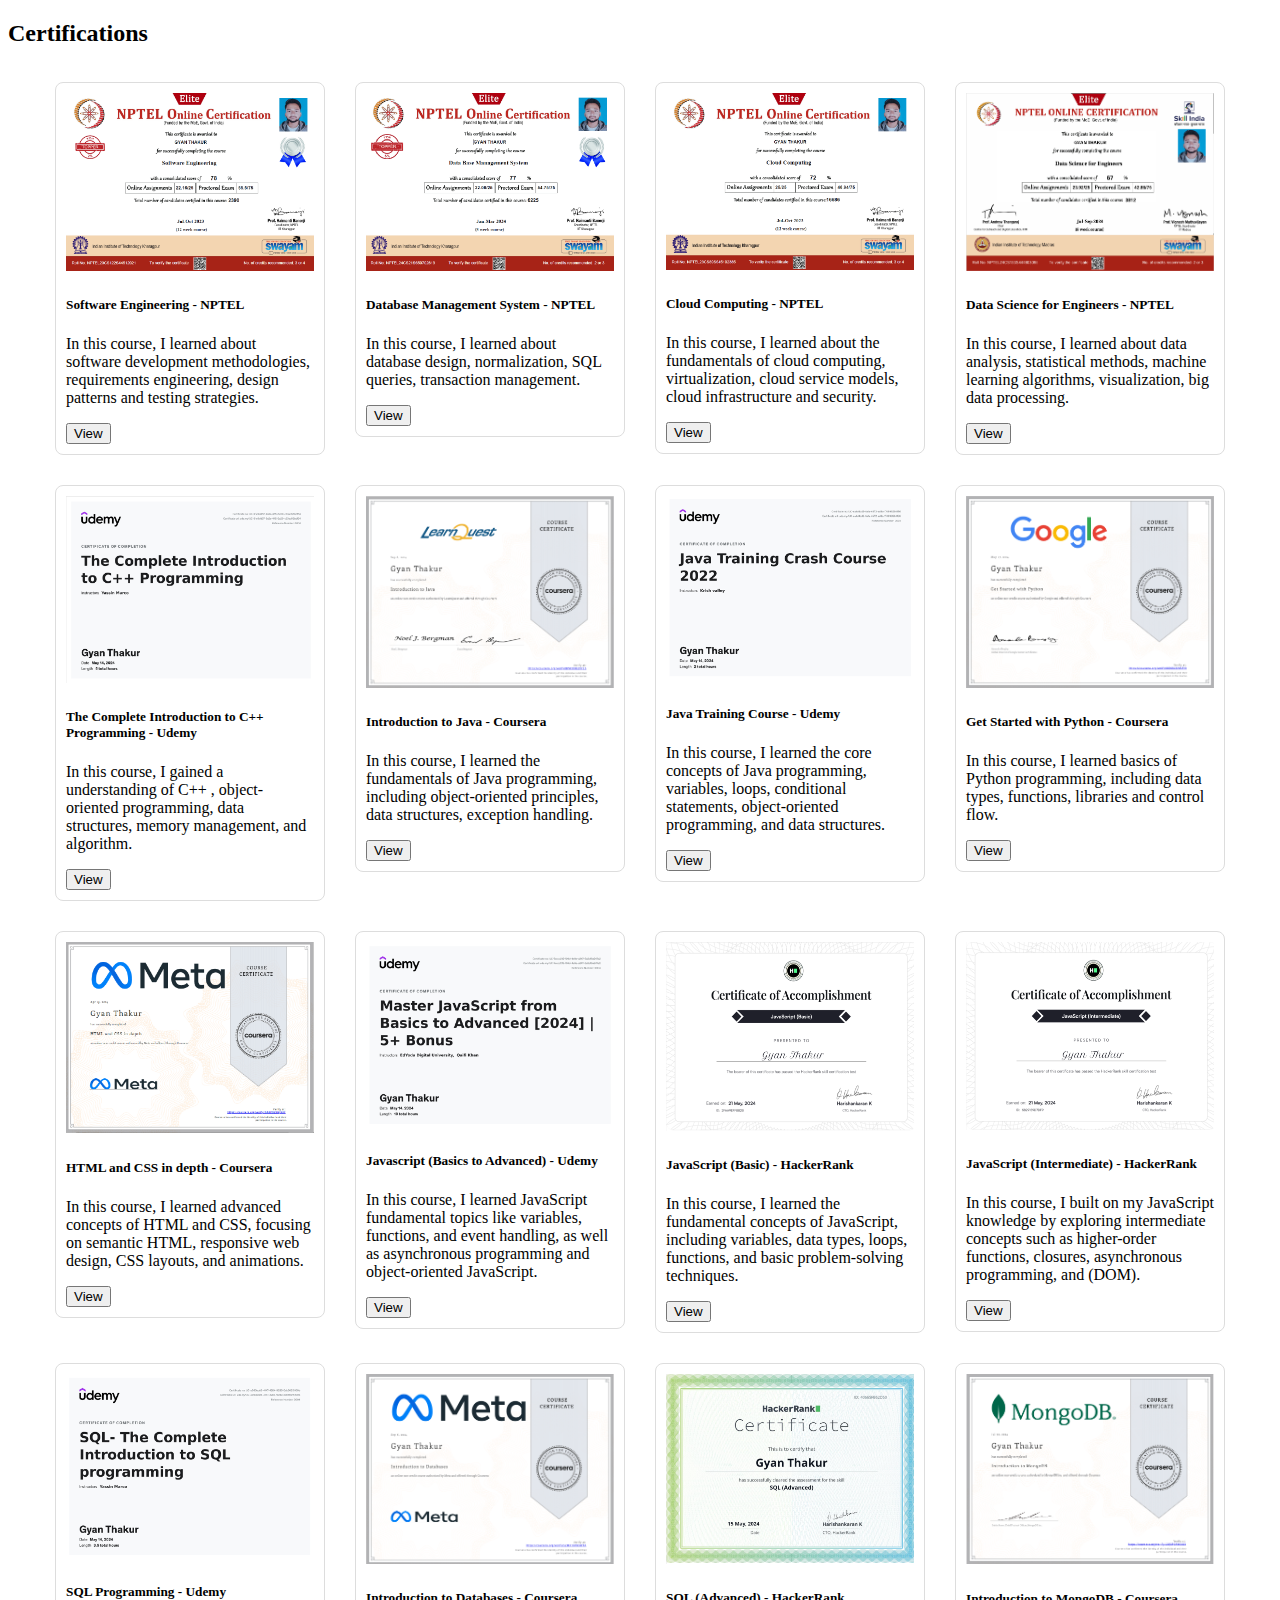
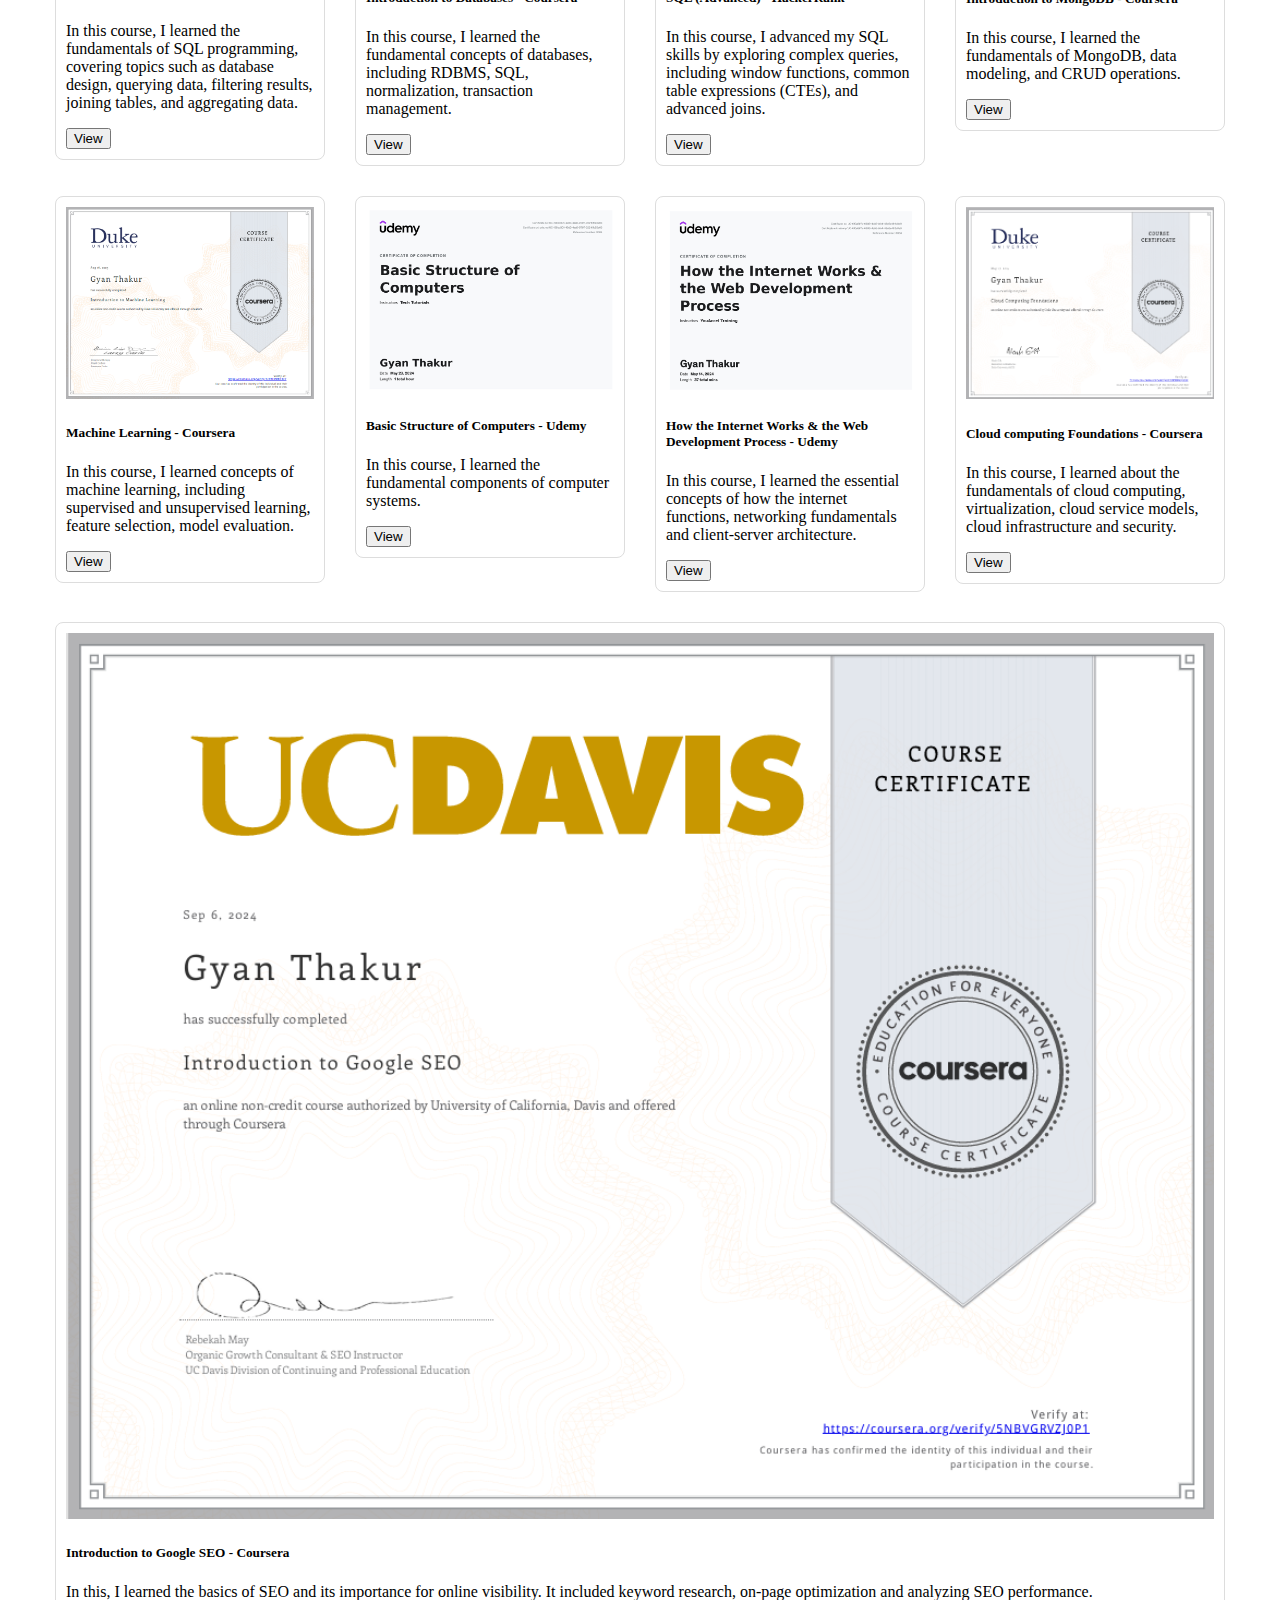
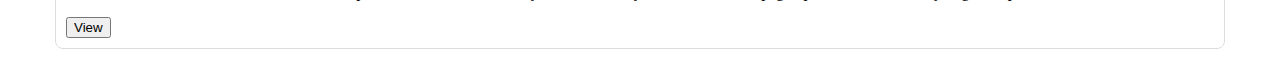
<file: project.html>
<!DOCTYPE html>
<html lang="en">
<head>
    <meta charset="UTF-8">
    <meta name="viewport" content="width=device-width, initial-scale=1.0">
    <title>Document</title>
    <style>
        .card {
            transition: transform 0.3s ease, box-shadow 0.3s ease;
          }
    
          .card:hover {
            transform: translateY(-10px) scale(1.05);
            /* Makes card pop up */
            box-shadow: 0 8px 16px rgba(0, 0, 0, 0.3);
            /* Adds shadow for a 3D effect */
          }
    
          /* Remove initial hidden state of images and card body */
          .card img {
            transform: scale(1);
            transition: transform 0.5s ease;
            /* Smooth scaling effect */
          }
    
          .card-body {
            opacity: 1;
            transition: opacity 0.5s ease, transform 0.5s ease;
          }
    
          /* Button hover effect */
          .btn-group button {
            transition: background-color 0.3s ease, color 0.3s ease;
          }
    
          .btn-group button:hover {
            background-color: #007bff;
            color: white;
            /* Button style changes on hover */
          }
    
          /* Additional styles to structure the page */
          .container {
            max-width: 1200px;
            margin: 0 auto;
          }
    
          .row {
            display: flex;
            flex-wrap: wrap;
          }
    
          .col {
            flex: 1;
            min-width: 250px;
            margin: 15px;
          }
    
          .card img {
            width: 100%;
            height: auto;
          }
    
          .card {
            border: 1px solid #ddd;
            border-radius: 8px;
            overflow: hidden;
            padding: 10px;
          }       
    </style>
</head>
<body>
    <div class="shadow-1-strong bg-white my-5 p-5" id="experience">
        <h2 class="h2 fw-light mb-4">Certifications</h2>
        <div class="album py-5 bg-body-tertiary">
          <div class="container">

            <div class="row row-cols-1 row-cols-sm-2 row-cols-md-3 g-3">

              <!-- Certificate 1 -->
              <div class="col">
                <div class="card shadow-sm">
                  <img src="./images/Softwareengineeringcertificate.png" alt="Software Engineering Certificate">
                  <div class="card-body">
                    <h5>Software Engineering - NPTEL</h5>
                    <p class="card-text">In this course, I learned about software development methodologies,
                      requirements engineering, design patterns and testing strategies.</p>
                    <div class="d-flex justify-content-between align-items-center">
                      <div class="btn-group">
                        <a
                          href="https://archive.nptel.ac.in/content/noc/NOC23/SEM2/Ecertificates/106/noc23-cs122/Course/NPTEL23CS122S4451202120178817.pdf">
                          <button type="button" class="btn btn-sm btn-outline-secondary">View</button>
                        </a>
                      </div>
                    </div>
                  </div>
                </div>
              </div>
              <!-- Certificate 2 -->
              <div class="col">
                <div class="card shadow-sm">
                  <img src="./images/DBMScertificate.png" alt="Database Management Certificate">
                  <div class="card-body">
                    <h5>Database Management System - NPTEL</h5>
                    <p class="card-text">In this course, I learned about database design, normalization, SQL
                      queries, transaction management.
                    </p>
                    <div class="d-flex justify-content-between align-items-center">
                      <div class="btn-group">
                        <a
                          href="https://archive.nptel.ac.in/content/noc/NOC24/SEM1/Ecertificates/106/noc24-cs21/Course/NPTEL24CS21S65070281930077511.pdf">
                          <button type="button" class="btn btn-sm btn-outline-secondary">View</button>
                        </a>
                      </div>
                    </div>
                  </div>
                </div>
              </div>

              <!-- Certificate 3 -->
              <div class="col">
                <div class="card shadow-sm">
                  <img src="./images/Cloudcomputingcertificate.png" alt="Cloud Computing Certificate">
                  <div class="card-body">
                    <h5>Cloud Computing - NPTEL</h5>
                    <p class="card-text">In this course, I learned about the fundamentals of cloud
                      computing, virtualization, cloud service models, cloud infrastructure and security.
                    </p>
                    <div class="d-flex justify-content-between align-items-center">
                      <div class="btn-group">
                        <a
                          href="https://archive.nptel.ac.in/content/noc/NOC23/SEM2/Ecertificates/106/noc23-cs89/Course/NPTEL23CS89S64510238520178817.pdf">
                          <button type="button" class="btn btn-sm btn-outline-secondary">View</button>
                        </a>
                      </div>
                    </div>
                  </div>
                </div>
              </div>


              <!-- Certificate 4 -->
              <div class="col">
                <div class="card shadow-sm">
                  <img src="./images/Data science for engineers.png" alt="Data Science for Engineers Certificate">
                  <div class="card-body">
                    <h5>Data Science for Engineers - NPTEL</h5>
                    <p class="card-text">In this course, I learned about data analysis, statistical methods,
                      machine learning algorithms, visualization, big data processing.</p>
                    <div class="d-flex justify-content-between align-items-center">
                      <div class="btn-group">
                        <a
                          href="https://archive.nptel.ac.in/content/noc/NOC24/SEM2/Ecertificates/106/noc24-cs133/Course/NPTEL24CS133S44480309502670396.pdf">
                          <button type="button" class="btn btn-sm btn-outline-secondary">View</button>
                        </a>
                      </div>
                    </div>
                  </div>
                </div>
              </div>


              <!-- Certificate 5 -->
              <div class="col">
                <div class="card shadow-sm">
                  <img src="./images/complete c++.png" alt="The Complete Introduction to C++ Programming">
                  <div class="card-body">
                    <h5>The Complete Introduction to C++ Programming - Udemy</h5>
                    <p class="card-text">In this course, I gained a understanding of C++
                      , object-oriented programming, data
                      structures, memory management, and algorithm. </p>
                    <div class="d-flex justify-content-between align-items-center">
                      <div class="btn-group">
                        <a href="https://www.udemy.com/certificate/UC-91e9dd57-9a2a-4ff5-8a20-c33ac66bdf64/">
                          <button type="button" class="btn btn-sm btn-outline-secondary">View</button>
                        </a>
                      </div>
                    </div>
                  </div>
                </div>
              </div>


              <!-- Certificate 6 -->
              <div class="col">
                <div class="card shadow-sm">
                  <img src="./images/java.png" alt="Introduction to Java">
                  <div class="card-body">
                    <h5>Introduction to Java - Coursera</h5>
                    <p class="card-text">In this course, I learned the fundamentals of Java programming,
                      including object-oriented principles, data structures, exception handling.</p>
                    <div class="d-flex justify-content-between align-items-center">
                      <div class="btn-group">
                        <a href="https://www.coursera.org/account/accomplishments/verify/BPWIFXD2VYC5">
                          <button type="button" class="btn btn-sm btn-outline-secondary">View</button>
                        </a>
                      </div>
                    </div>
                  </div>
                </div>
              </div>


              <!-- Certificate 7 -->
              <div class="col">
                <div class="card shadow-sm">
                  <img src="./images/java crash course.png" alt="Java Training Crash Course">
                  <div class="card-body">
                    <h5>Java Training Course - Udemy</h5>
                    <p class="card-text">In this course, I learned the core concepts of Java programming,
                      variables, loops, conditional statements, object-oriented
                      programming, and data structures.</p>
                    <div class="d-flex justify-content-between align-items-center">
                      <div class="btn-group">
                        <a href="https://www.udemy.com/certificate/UC-ea4d4cd2-4a1a-4572-ad8a-174998264f86/">
                          <button type="button" class="btn btn-sm btn-outline-secondary">View</button>
                        </a>
                      </div>
                    </div>
                  </div>
                </div>
              </div>


              <!-- Certificate 8 -->
              <div class="col">
                <div class="card shadow-sm">
                  <img src="./images/python.png" alt="Get Started with Python">
                  <div class="card-body">
                    <h5>Get Started with Python - Coursera</h5>
                    <p class="card-text">In this course, I learned basics of Python programming,
                      including data types, functions, libraries and control flow.</p>
                    <div class="d-flex justify-content-between align-items-center">
                      <div class="btn-group">
                        <a href="https://www.coursera.org/account/accomplishments/verify/8QKRGJEN5FY9">
                          <button type="button" class="btn btn-sm btn-outline-secondary">View</button>
                        </a>
                      </div>
                    </div>
                  </div>
                </div>
              </div>


              <!-- Certificate 9 -->
              <div class="col">
                <div class="card shadow-sm">
                  <img src="./images/HTMLandCSSindepthcertificate.png" alt="HTML and CSS in depth">
                  <div class="card-body">
                    <h5>HTML and CSS in depth - Coursera</h5>
                    <p class="card-text">In this course, I learned advanced concepts of HTML and CSS,
                      focusing on semantic HTML, responsive web design, CSS layouts, and animations. </p>
                    <div class="d-flex justify-content-between align-items-center">
                      <div class="btn-group">
                        <a href="https://www.coursera.org/account/accomplishments/verify/DARPDZ8HJ9UY">
                          <button type="button" class="btn btn-sm btn-outline-secondary">View</button>
                        </a>
                      </div>
                    </div>
                  </div>
                </div>
              </div>


              <!-- Certificate 10 -->
              <div class="col">
                <div class="card shadow-sm">
                  <img src="./images/javascript.png" alt="Master Javascript from Basics to Advanced">
                  <div class="card-body">
                    <h5>Javascript (Basics to Advanced) - Udemy</h5>
                    <p class="card-text">In this course, I learned JavaScript fundamental topics like
                      variables, functions, and event handling, as well as
                      asynchronous programming and object-oriented
                      JavaScript.</p>
                    <div class="d-flex justify-content-between align-items-center">
                      <div class="btn-group">
                        <a href="https://www.udemy.com/certificate/UC-7cccd212-f06d-4e9a-a247-6a2cf6a247a2/">
                          <button type="button" class="btn btn-sm btn-outline-secondary">View</button>
                        </a>
                      </div>
                    </div>
                  </div>
                </div>
              </div>


              <!-- Certificate 11 -->
              <div class="col">
                <div class="card shadow-sm">
                  <img src="./images/javaScriptbasichackerrank.png" alt="JavaScript (Basic)">
                  <div class="card-body">
                    <h5>JavaScript (Basic) - HackerRank</h5>
                    <p class="card-text">In this course, I learned the fundamental concepts of JavaScript,
                      including variables, data types, loops, functions, and basic problem-solving
                      techniques. </p>
                    <div class="d-flex justify-content-between align-items-center">
                      <div class="btn-group">
                        <a href="https://www.hackerrank.com/certificates/iframe/2faa9eff882b">
                          <button type="button" class="btn btn-sm btn-outline-secondary">View</button>
                        </a>
                      </div>
                    </div>
                  </div>
                </div>
              </div>


              <!-- Certificate 12 -->
              <div class="col">
                <div class="card shadow-sm">
                  <img src="./images/javaScriptintermediatehackerrank.png" alt="JavaScript (Intermediate)">
                  <div class="card-body">
                    <h5>JavaScript (Intermediate) - HackerRank</h5>
                    <p class="card-text">In this course, I built on my JavaScript knowledge by exploring
                      intermediate concepts such as higher-order functions, closures, asynchronous
                      programming, and (DOM).</p>
                    <div class="d-flex justify-content-between align-items-center">
                      <div class="btn-group">
                        <a href="https://www.hackerrank.com/certificates/iframe/5829159d7df9">
                          <button type="button" class="btn btn-sm btn-outline-secondary">View</button>
                        </a>
                      </div>
                    </div>
                  </div>
                </div>
              </div>

              <!-- Certificate 13 -->
              <div class="col">
                <div class="card shadow-sm">
                  <img src="./images/sql udemy.png" alt="SQL - The Complete Introduction to SQL Programming">
                  <div class="card-body">
                    <h5>SQL Programming - Udemy</h5>
                    <p class="card-text">In this course, I learned the fundamentals of SQL programming,
                      covering topics such as database design, querying data,
                      filtering results, joining tables, and aggregating data.</p>
                    <div class="d-flex justify-content-between align-items-center">
                      <div class="btn-group">
                        <a href="https://www.udemy.com/certificate/UC-a000edd6-4147-4284-9289-8cb50215100b/">
                          <button type="button" class="btn btn-sm btn-outline-secondary">View</button>
                        </a>
                      </div>
                    </div>
                  </div>
                </div>
              </div>


              <!-- Certificate 14 -->
              <div class="col">
                <div class="card shadow-sm">
                  <img src="./images/introductionToDatabases.png" alt="Introduction to Databases">
                  <div class="card-body">
                    <h5>Introduction to Databases - Coursera</h5>
                    <p class="card-text">In this course, I learned the fundamental concepts of databases,
                      including RDBMS, SQL, normalization, transaction management.</p>
                    <div class="d-flex justify-content-between align-items-center">
                      <div class="btn-group">
                        <a href="https://www.coursera.org/account/accomplishments/verify/SZMK1XXW9WPA">
                          <button type="button" class="btn btn-sm btn-outline-secondary">View</button>
                        </a>
                      </div>
                    </div>
                  </div>
                </div>
              </div>


              <!-- Certificate 15 -->
              <div class="col">
                <div class="card shadow-sm">
                  <img src="./images/sql advanced.png" alt="SQL (Advanced)">
                  <div class="card-body">
                    <h5>SQL (Advanced) - HackerRank</h5>
                    <p class="card-text">In this course, I advanced my SQL skills by exploring complex
                      queries, including window functions, common table expressions (CTEs), and advanced
                      joins.</p>
                    <div class="d-flex justify-content-between align-items-center">
                      <div class="btn-group">
                        <a href="https://www.hackerrank.com/certificates/iframe/40665fb62d50">
                          <button type="button" class="btn btn-sm btn-outline-secondary">View</button>
                        </a>
                      </div>
                    </div>
                  </div>
                </div>
              </div>


              <!-- Certificate 16 -->
              <div class="col">
                <div class="card shadow-sm">
                  <img src="./images/mongoDB.png" alt="Introduction to MongoDB">
                  <div class="card-body">
                    <h5>Introduction to MongoDB - Coursera</h5>
                    <p class="card-text">In this course, I learned the fundamentals of MongoDB, data
                      modeling, and CRUD operations.</p>
                    <div class="d-flex justify-content-between align-items-center">
                      <div class="btn-group">
                        <a href="https://www.coursera.org/account/accomplishments/verify/L3QXPGF3CXG3">
                          <button type="button" class="btn btn-sm btn-outline-secondary">View</button>
                        </a>
                      </div>
                    </div>
                  </div>
                </div>
              </div>


              <!-- Certificate 17 -->
              <div class="col">
                <div class="card shadow-sm">
                  <img src="./images/Introductiontomachinelearningcertificate.png" alt="Machine Learning Certificate">
                  <div class="card-body">
                    <h5>Machine Learning - Coursera</h5>
                    <p class="card-text">In this course, I learned concepts of machine
                      learning, including supervised and unsupervised learning, feature selection, model
                      evaluation.</p>
                    <div class="d-flex justify-content-between align-items-center">
                      <div class="btn-group">
                        <a href="https://www.coursera.org/account/accomplishments/verify/TZPAT4WB39Z7">
                          <button type="button" class="btn btn-sm btn-outline-secondary">View</button>
                        </a>
                      </div>
                    </div>
                  </div>
                </div>
              </div>


              <!-- Certificate 18 -->
              <div class="col">
                <div class="card shadow-sm">
                  <img src="./images/structureofcomputer.png" alt="Basic Structure of Computers Certificate">
                  <div class="card-body">
                    <h5>Basic Structure of Computers - Udemy</h5>
                    <p class="card-text">In this course, I learned the fundamental components of computer
                      systems. </p>
                    <div class="d-flex justify-content-between align-items-center">
                      <div class="btn-group">
                        <a href="https://www.udemy.com/certificate/UC-158bc801-49d3-4aa6-9707-32216fb93a03/">
                          <button type="button" class="btn btn-sm btn-outline-secondary">View</button>
                        </a>
                      </div>
                    </div>
                  </div>
                </div>
              </div>



              <!-- Certificate 19 -->
              <div class="col">
                <div class="card shadow-sm">
                  <img src="./images/internetWorking.png"
                    alt="How the Internet Works & the Web Development Process Certificate">
                  <div class="card-body">
                    <h5>How the Internet Works & the Web Development Process - Udemy</h5>
                    <p class="card-text">In this course, I learned the essential concepts of how the
                      internet functions, networking fundamentals and client-server
                      architecture.</p>
                    <div class="d-flex justify-content-between align-items-center">
                      <div class="btn-group">
                        <a href="https://www.udemy.com/certificate/UC-6f0a8b7c-6389-4cb5-bfe4-46e5e492c8e9/">
                          <button type="button" class="btn btn-sm btn-outline-secondary">View</button>
                        </a>
                      </div>
                    </div>
                  </div>
                </div>
              </div>


              <!-- Certificate 20 -->
              <div class="col">
                <div class="card shadow-sm">
                  <img src="./images/Cloud computing course.png"
                    alt="How the Internet Works & the Web Development Process Certificate">
                  <div class="card-body">
                    <h5>Cloud computing Foundations - Coursera</h5>
                    <p class="card-text">In this course, I learned about the fundamentals of cloud
                        computing, virtualization, cloud service models, cloud infrastructure and security.</p>
                    <div class="d-flex justify-content-between align-items-center">
                      <div class="btn-group">
                        <a href="https://www.coursera.org/account/accomplishments/verify/279W9Q63JU3Z">
                          <button type="button" class="btn btn-sm btn-outline-secondary">View</button>
                        </a>
                      </div>
                    </div>
                  </div>
                </div>
              </div>

              <!-- Certificate 21 -->
              <div class="col">
                <div class="card shadow-sm">
                  <img src="./images/googleSEO.png" alt="Introduction to Google SEO Certificate">
                  <div class="card-body">
                    <h5>Introduction to Google SEO - Coursera</h5>
                    <p class="card-text">In this, I learned the basics of SEO and its importance for online
                      visibility. It included keyword research,
                      on-page optimization and analyzing SEO performance.</p>
                    <div class="d-flex justify-content-between align-items-center">
                      <div class="btn-group">
                        <a href="https://www.coursera.org/account/accomplishments/verify/5NBVGRVZJ0P1">
                          <button type="button" class="btn btn-sm btn-outline-secondary">View</button>
                        </a>
                      </div>
                    </div>
                  </div>
                </div>
              </div>
            </div>
          </div>
        </div>
      </div>
</body>
</html>
</file>
<file: css/main.css>
/* Timeline custom component */
.timeline-card {
  position: relative;
  margin-left: 16px; }

.timeline-card:before {
  content: '';
  display: inline-block;
  position: absolute;
  background-color: #fff;
  border-radius: 100%;
  width: 24px;
  height: 24px;
  top: 16px;
  left: -12px;
  border: 5px solid;
  z-index: 2; }

.card{
  display: flex;
  flex-direction: column;
}

#myBtn {
  display: none; /* Hidden by default */
  position: fixed; /* Fixed/sticky position */
  bottom: 20px; /* Place the button at the bottom of the page */
  right: 30px; /* Place the button 30px from the right */
  z-index: 99; /* Make sure it does not overlap */
  border: none; /* Remove borders */
  outline: none; /* Remove outline */
  background-color: rgba(10, 152, 247, 0.719); /* Set a background color */
  color: white; /* Text color */
  cursor: pointer; /* Add a mouse pointer on hover */
  padding: 25px; /* Some padding */
  border-radius: 40%; /* Rounded corners */
  font-size: 18px; /* Increase font size */
}

#myBtn:hover {
  background-color: #555; /* Add a dark-grey background on hover */
}

.timeline-body {
  border-left: 2px solid #E6E9ED; }

.timeline-card-primary:before {
  border-color: var(--bs-primary); }

.timeline-card-info:before {
  border-color: var(--bs-info); }

.timeline-card-secondary:before {
  border-color: var(--bs-secondary); }

.timeline-card-success:before {
  border-color: var(--bs-teal); }

html {
  scroll-behavior: smooth; }

html, body {
  overflow-x: hidden; }

.container {
  max-width: 1140px; }

.site-title {
  font-size: 1.25rem;
  line-height: 2.5rem; }

.nav-link {
  padding: 0;
  font-size: 1rem;
  line-height: 2.5rem;
  color: inherit;
  opacity: 0.8; }

.header-social .nav-link {
  font-size: 1.25rem; }

.nav-link:hover,
.nav-link:focus {
  color: inherit;
  opacity: 1; }

.nav-item + .nav-item {
  margin-left: 1rem; }

.cover {
  height: 500px; }

.cover > img {
  -o-object-fit: cover;
     object-fit: cover;
  width: auto; }

.progress-bar {
  text-transform: uppercase;
  font-size: 10px;
  letter-spacing: 1px; }

.text-small {
  font-size: 0.85rem; }

.text-teal {
  color: var(--bs-teal); }

footer a:not(.nav-link) {
  color: inherit;
  border-bottom: 1px dashed;
  text-decoration: none;
  cursor: pointer; }

@media (min-width: 48em) {
  .site-title {
    float: left; }
  .site-nav {
    float: right; } }

@media (max-width: 767px) {
  /* disable animations on mobile */
  [data-aos] {
    opacity: 1 !important;
    transform: translate(0) scale(1) !important; }
  .p-5 {
    padding: 2.5rem 2rem !important; }
  .portfolio-section .m-5 {
    margin: 2rem 0 1rem !important; }
  .portfolio-reverse {
    flex-direction: column-reverse; }
  .portfolio-reverse .text-end {
    text-align: start !important; } }

@media print {
  [data-aos] {
    opacity: 1 !important;
    transform: translate(0) scale(1) !important; }
  body.bg-light {
    background-color: #fff !important; }
  .container {
    width: auto;
    max-width: 100%;
    padding: 0; }
  .cover {
    height: 360px;
    margin-bottom: 1.5rem; }
  .cover > img {
    display: none; }
  .shadow-1-strong {
    box-shadow: none !important; }
  .resume-container > .my-5 {
    margin: 0 !important; }
  .my-5.p-5 {
    padding: 1.5rem 0 !important; }
  .about-section {
    padding: 0 !important; }
  .skills-section,
  .work-experience-section,
  .education-section,
  .portfolio-section,
  .reference-section,
  .contact-section {
    padding: 0 !important; }
  .page-break {
    padding-top: 5rem;
    page-break-before: always; } }
</file>
<file: css/form.css>
form {
    max-width: 400px;
    margin: 0 auto;
    padding: 20px;
    border: 1px solid #ccc;
    border-radius: 5px;
  }
  
  /* Style the form labels */
  label {
    display: block;
    margin-bottom: 10px;
  }
  
  /* Style the form inputs */
  input[type="email"],
  textarea {
    width: 100%;
    padding: 10px;
    margin-bottom: 15px;
    border: 1px solid #ccc;
    border-radius: 5px;
    box-sizing: border-box; /* Ensure padding and border are included in the element's total width and height */
  }
  
  /* Style the submit button */
  button[type="submit"] {
    background-color: #007bff;
    color: #fff;
    border: none;
    border-radius: 5px;
    padding: 10px 20px;
    cursor: pointer;
  }
  
  button[type="submit"]:hover {
    background-color: #0056b3;
  }
  
  /* Optional: Style the form error messages */
  .error {
    color: red;
    font-size: 14px;
  }
  .mt-5{
    background-color: rgba(0, 0, 0, 0.556);
    border-radius: 5px;
    color: #fff;
  }
</file>
